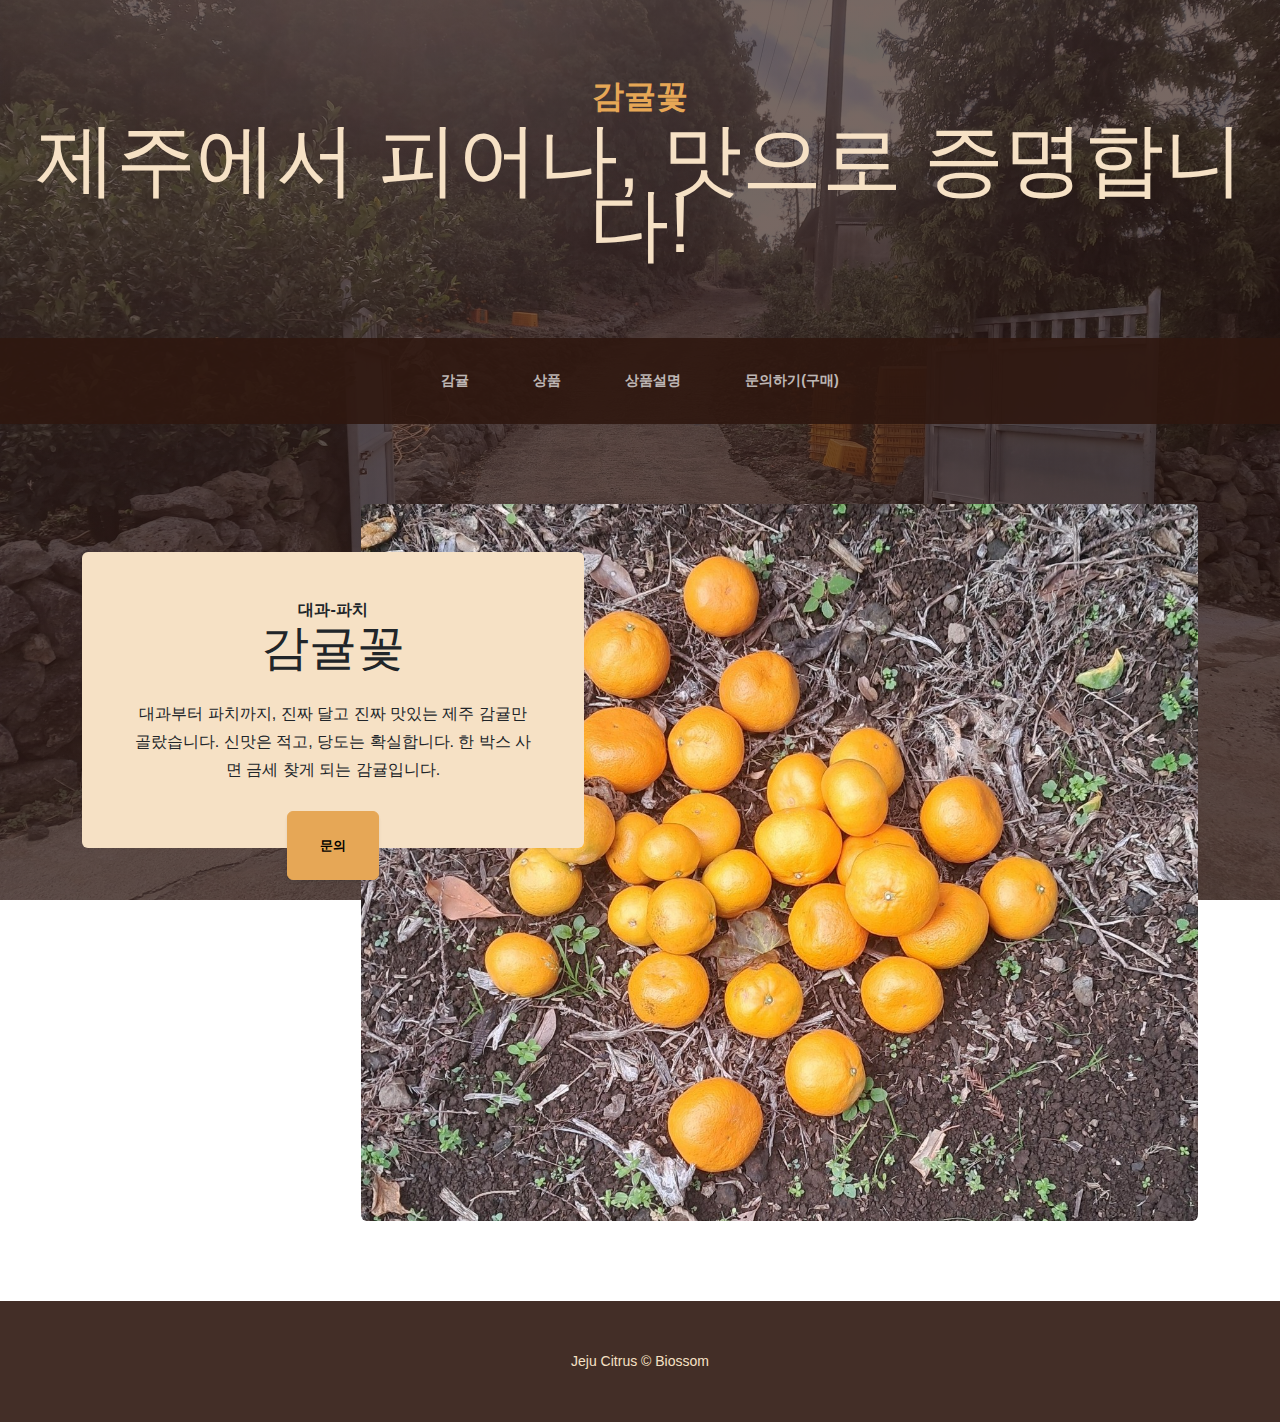
<file: index.html>
<!DOCTYPE html>
<html lang="en">
    <head>
        <meta charset="utf-8" />
        <meta name="viewport" content="width=device-width, initial-scale=1, shrink-to-fit=no" />
        <meta name="description" content="" />
        <meta name="author" content="" />
        <title>Our Blossom</title>
        <link rel="icon" type="image/x-icon" href="assets/favicon.ico" />
        <link href="css/styles.css" rel="stylesheet" />
    </head>
    <body>
        <header>
            <h1 class="site-heading text-center text-faded d-none d-lg-block">
                <span class="site-heading-upper text-primary mb-3">감귤꽃</span>
                <span class="site-heading-lower">제주에서 피어나, 맛으로 증명합니다!</span>
            </h1>
        </header>
        <!-- Navigation-->
        <nav class="navbar navbar-expand-lg navbar-dark py-lg-4" id="mainNav">
            <div class="container">
                <button class="navbar-toggler" type="button" data-bs-toggle="collapse" data-bs-target="#navbarSupportedContent" aria-controls="navbarSupportedContent" aria-expanded="false" aria-label="Toggle navigation"><span class="navbar-toggler-icon"></span></button>
                <div class="collapse navbar-collapse" id="navbarSupportedContent">
                    <ul class="navbar-nav mx-auto">
                        <li class="nav-item px-lg-4"><a class="nav-link text-uppercase" href="index.html">감귤</a></li>
                        <li class="nav-item px-lg-4"><a class="nav-link text-uppercase" href="products.html">상품</a></li>
                        <li class="nav-item px-lg-4"><a class="nav-link text-uppercase" href="about.html">상품설명</a></li>
                        <li class="nav-item px-lg-4"><a class="nav-link text-uppercase" href="store.html">문의하기(구매)</a></li>
                    </ul>
                </div>
            </div>
        </nav>
        <section class="page-section clearfix">
            <div class="container">
                <div class="intro">
                    <img class="intro-img img-fluid mb-3 mb-lg-0 rounded" src="assets/img/intro.jpg" alt="..." />
                    <div class="intro-text left-0 text-center bg-faded p-5 rounded">
                        <h2 class="section-heading mb-4">
                            <span class="section-heading-upper">대과-파치</span>
                            <span class="section-heading-lower">감귤꽃</span>
                        </h2>
                        <p class="mb-3">대과부터 파치까지,
진짜 달고 진짜 맛있는 제주 감귤만 골랐습니다.
신맛은 적고, 당도는 확실합니다.
한 박스 사면 금세 찾게 되는 감귤입니다.</p>
                        <div class="intro-button mx-auto"><a class="btn btn-primary btn-xl" href="store.html">문의</a></div>
                    </div>
                </div>
            </div>
</section>
        <footer class="footer text-faded text-center py-5">
            <div class="container"><p class="m-0 small">Jeju Citrus &copy; Biossom</p></div>
        </footer>
        <script src="js/scripts.js"></script>
    </body>
</html>
</file>
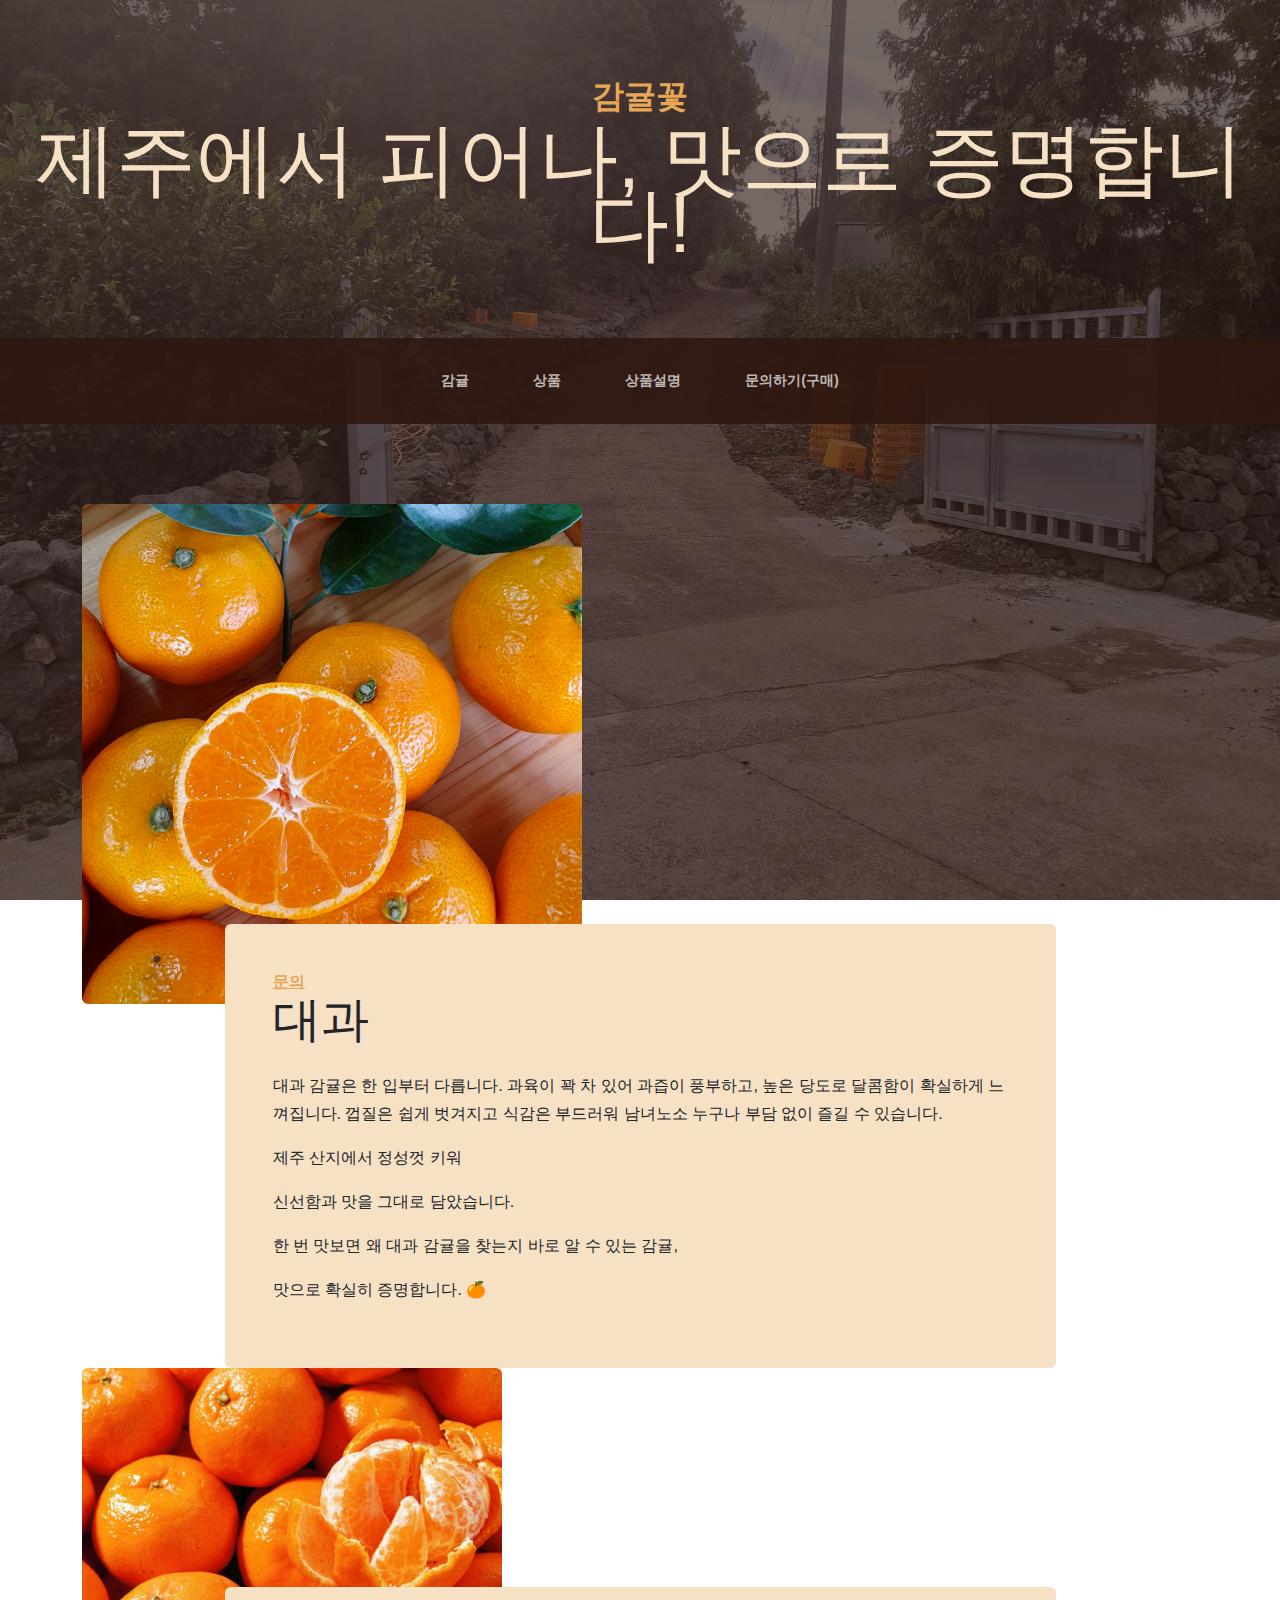
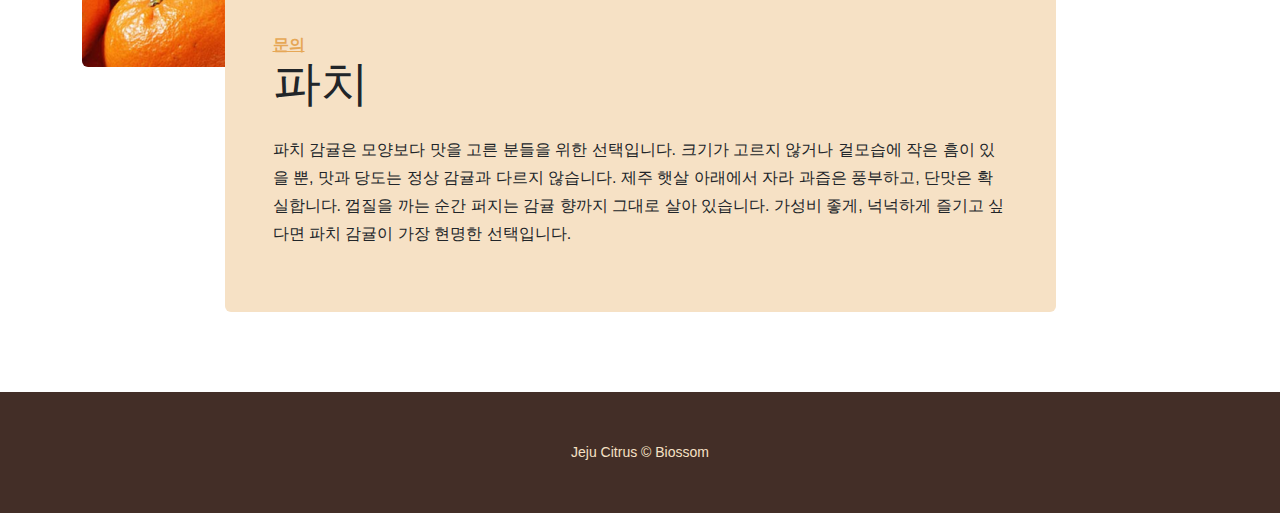
<file: about.html>
<!DOCTYPE html>
<html lang="en">
    <head>
        <meta charset="utf-8" />
        <meta name="viewport" content="width=device-width, initial-scale=1, shrink-to-fit=no" />
        <meta name="description" content="" />
        <meta name="author" content="" />
        <title>Our Blossom</title>
        <link rel="icon" type="image/x-icon" href="assets/favicon.ico" />
        <link href="css/styles.css" rel="stylesheet" />
    </head>
    <body>
        <header>
            <h1 class="site-heading text-center text-faded d-none d-lg-block">
                <span class="site-heading-upper text-primary mb-3">감귤꽃</span>
                <span class="site-heading-lower">제주에서 피어나, 맛으로 증명합니다!</span>
            </h1>
        </header>
        <!-- Navigation-->
        <nav class="navbar navbar-expand-lg navbar-dark py-lg-4" id="mainNav">
            <div class="container">
                <button class="navbar-toggler" type="button" data-bs-toggle="collapse" data-bs-target="#navbarSupportedContent" aria-controls="navbarSupportedContent" aria-expanded="false" aria-label="Toggle navigation"><span class="navbar-toggler-icon"></span></button>
                <div class="collapse navbar-collapse" id="navbarSupportedContent">
                    <ul class="navbar-nav mx-auto">
                        <li class="nav-item px-lg-4"><a class="nav-link text-uppercase" href="index.html">감귤</a></li>
                        <li class="nav-item px-lg-4"><a class="nav-link text-uppercase" href="products.html">상품</a></li>
                        <li class="nav-item px-lg-4"><a class="nav-link text-uppercase" href="about.html">상품설명</a></li>
                        <li class="nav-item px-lg-4"><a class="nav-link text-uppercase" href="store.html">문의하기(구매)</a></li>
                    </ul>
                </div>
            </div>
        </nav>
        <section class="page-section about-heading">
            <div class="container">
                <img class="img-fluid rounded about-heading-img mb-3 mb-lg-0" src="assets/img/about.jpg" alt="..." />
                <div class="about-heading-content">
                    <div class="row">
                        <div class="col-xl-9 col-lg-10 mx-auto">
                            <div class="bg-faded rounded p-5">
                                <h2 class="section-heading mb-4">
                                    <span class="section-heading-upper"></span><a href="store.html">
  <span class="section-heading-upper">문의</span>
</a>
                                    <span class="section-heading-lower">대과</span>
                                </h2>
                                <p>대과 감귤은 한 입부터 다릅니다.
과육이 꽉 차 있어 과즙이 풍부하고, 높은 당도로 달콤함이 확실하게 느껴집니다.
껍질은 쉽게 벗겨지고 식감은 부드러워 남녀노소 누구나 부담 없이 즐길 수 있습니다.
</p>
<p>제주 산지에서 정성껏 키워</p>
<p>신선함과 맛을 그대로 담았습니다.</p>
<p>한 번 맛보면 왜 대과 감귤을 찾는지 바로 알 수 있는 감귤,</p>
<p>맛으로 확실히 증명합니다. 🍊</p>
</div>
</div>
</div>
</div>
<img class="img-fluid rounded about-heading-img mb-3 mb-lg-0" src="assets\img\products-01.jpg" alt="..." />
                <div class="about-heading-content">
                    <div class="row">
                        <div class="col-xl-9 col-lg-10 mx-auto">
                            <div class="bg-faded rounded p-5">
                                <h2 class="section-heading mb-4">
<span class="section-heading-upper"></span><a href="store.html">
  <span class="section-heading-upper">문의</span>
</a>
                                    <span class="section-heading-lower">파치</span>
                                </h2>
                                    <p>파치 감귤은 모양보다 맛을 고른 분들을 위한 선택입니다.
크기가 고르지 않거나 겉모습에 작은 흠이 있을 뿐,
맛과 당도는 정상 감귤과 다르지 않습니다.

제주 햇살 아래에서 자라
과즙은 풍부하고, 단맛은 확실합니다.
껍질을 까는 순간 퍼지는 감귤 향까지 그대로 살아 있습니다.

가성비 좋게, 넉넉하게 즐기고 싶다면
파치 감귤이 가장 현명한 선택입니다.</p>
                            </div>
                        </div>
                    </div>
                </div>
            </div>
</section>
        <footer class="footer text-faded text-center py-5">
            <div class="container"><p class="m-0 small">Jeju Citrus &copy; Biossom</p></div>
        </footer>
        <script src="js/scripts.js"></script>
    </body>
</html>
</file>
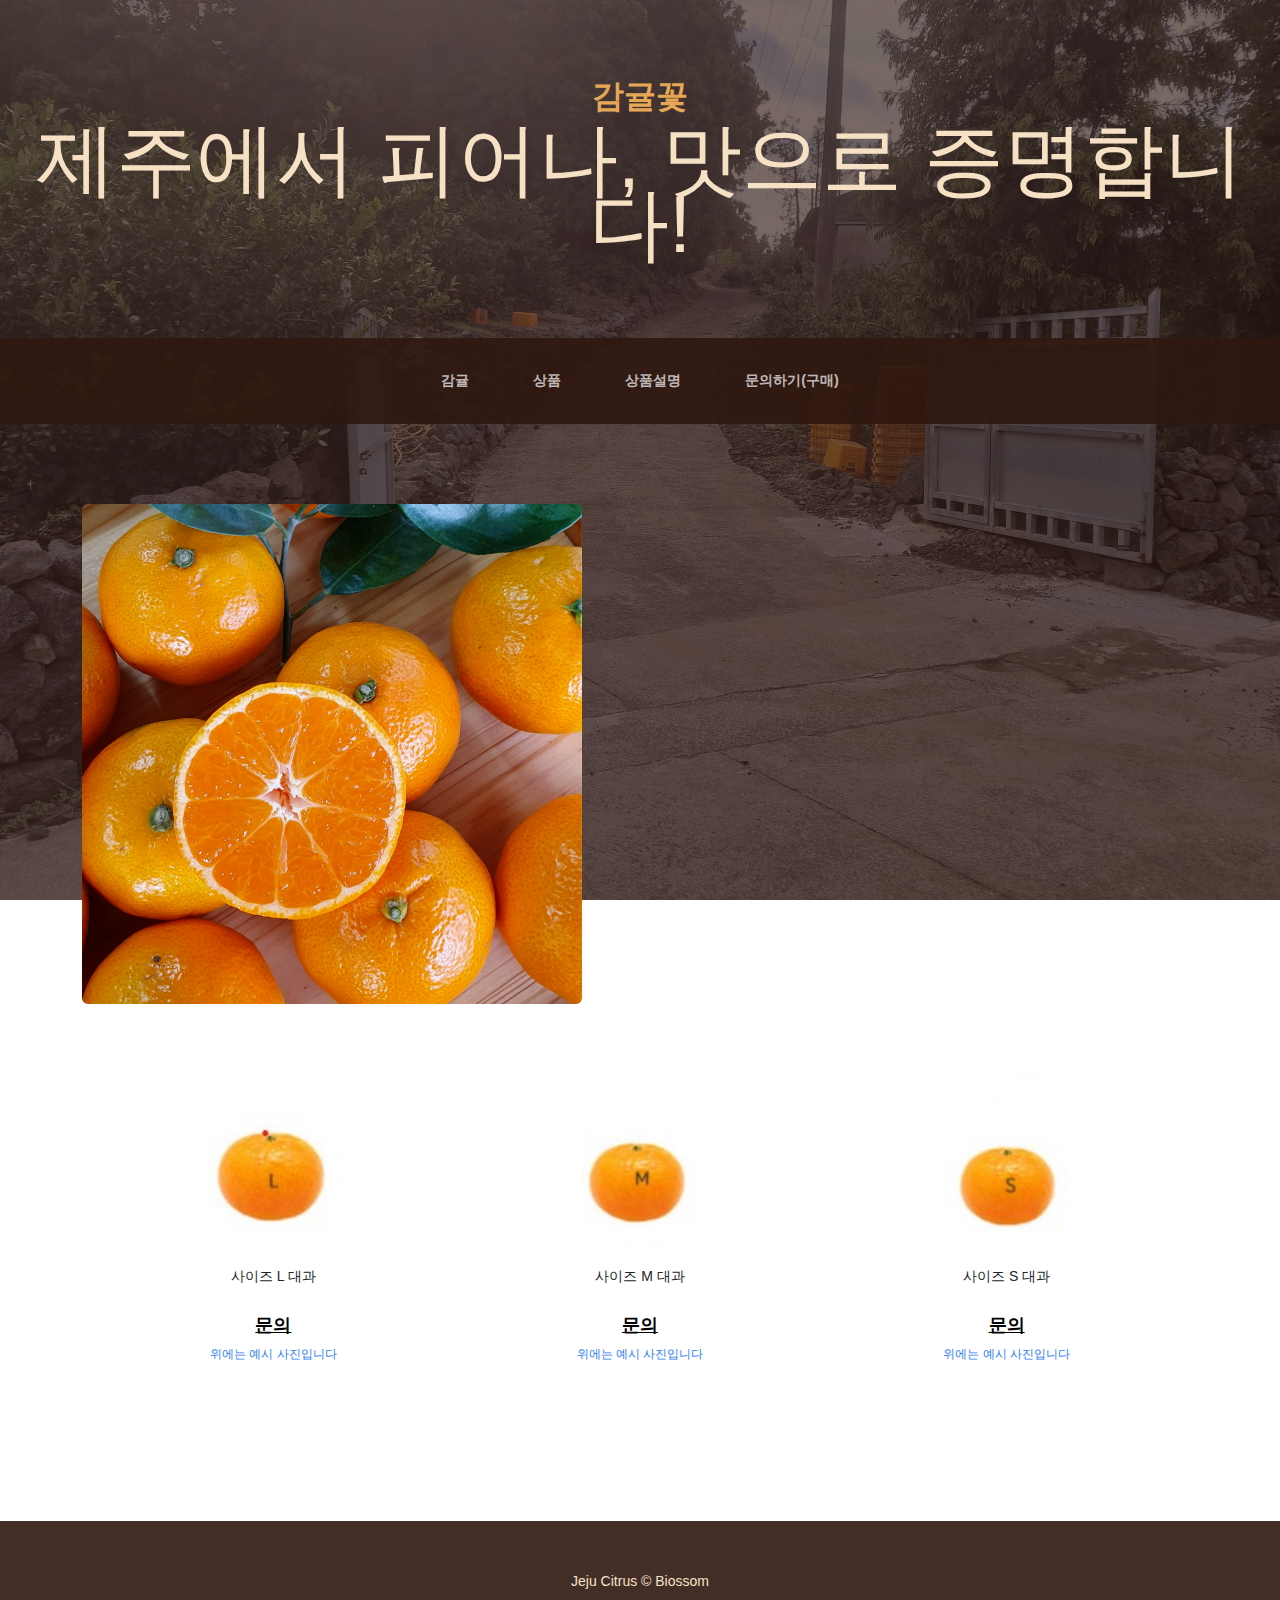
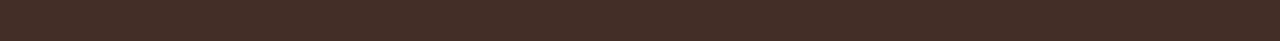
<file: products.html>
<!DOCTYPE html>
<html lang="en">
    <head>
        <meta charset="utf-8" />
        <meta name="viewport" content="width=device-width, initial-scale=1, shrink-to-fit=no" />
        <meta name="description" content="" />
        <meta name="author" content="" />
        <title>Our Blossom</title>
        <link rel="icon" type="image/x-icon" href="assets/favicon.ico" />
        <link href="css/styles.css" rel="stylesheet" />
    </head>
    <body>
        <header>
            <h1 class="site-heading text-center text-faded d-none d-lg-block">
                <span class="site-heading-upper text-primary mb-3">감귤꽃</span>
                <span class="site-heading-lower">제주에서 피어나, 맛으로 증명합니다!</span>
            </h1>
        </header>
        <!-- Navigation-->
        <nav class="navbar navbar-expand-lg navbar-dark py-lg-4" id="mainNav">
            <div class="container">
                <div class="collapse navbar-collapse" id="navbarSupportedContent">
                    <ul class="navbar-nav mx-auto">
                        <li class="nav-item px-lg-4"><a class="nav-link text-uppercase" href="index.html">감귤</a></li>
                        <li class="nav-item px-lg-4"><a class="nav-link text-uppercase" href="products.html">상품</a></li>
                        <li class="nav-item px-lg-4"><a class="nav-link text-uppercase" href="about.html">상품설명</a></li>
                        <li class="nav-item px-lg-4"><a class="nav-link text-uppercase" href="store.html">문의하기(구매)</a></li>
                    </ul>
                </div>
            </div>
        </nav>
        <section class="page-section about-heading">
            <div class="container">
                <img class="img-fluid rounded about-heading-img mb-3 mb-lg-0" src="assets/img/about.jpg" alt="..." />
<div class="product-list">
  <div class="product-card">
    <img src="assets\img\product1.jpg" alt="사이즈 L">
    <p class="title">사이즈 L 대과</p>
    <a href="store.html" class="price">문의</a>
    <p class="delivery">위에는 예시 사진입니다</p>
  </div>

  <div class="product-card">
    <img src="assets\img\product4.jpg" alt="사이즈 M">
    <p class="title">사이즈 M 대과</p>
    <a href="store.html" class="price">문의</a>
    <p class="delivery">위에는 예시 사진입니다</p>
  </div>

  <div class="product-card">
    <img src="assets\img\product5.jpg" alt="사이즈 S">
    <p class="title">사이즈 S 대과</p>
    <a href="store.html" class="price">문의</a>
    <p class="delivery">위에는 예시 사진입니다</p>
  </div>
</div>
</section>
        <footer class="footer text-faded text-center py-5">
            <div class="container"><p class="m-0 small">Jeju Citrus &copy; Biossom</p></div>
        </footer>
        <script src="js/scripts.js"></script>
    </body>
</html>
</file>
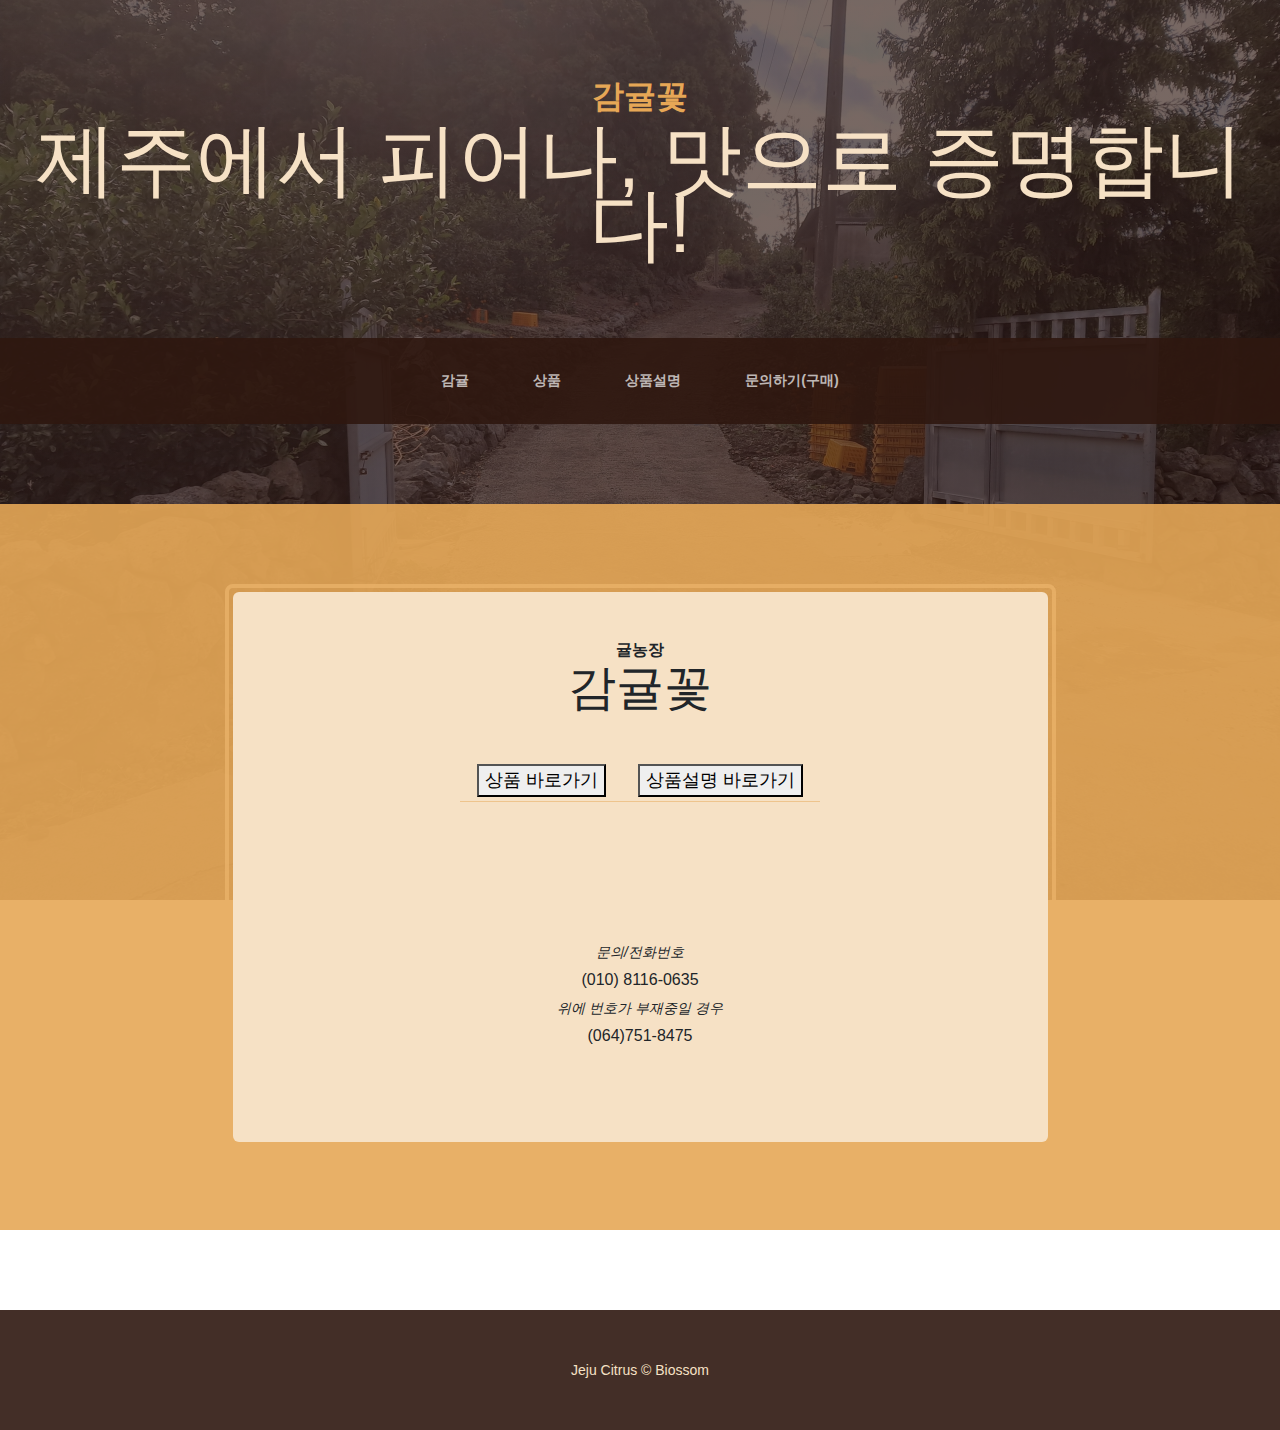
<file: store.html>
<!DOCTYPE html>
<html lang="en">
    <head>
        <meta charset="utf-8" />
        <meta name="viewport" content="width=device-width, initial-scale=1, shrink-to-fit=no" />
        <meta name="description" content="" />
        <meta name="author" content="" />
        <title>Our Blossom</title>
        <link rel="icon" type="image/x-icon" href="assets/favicon.ico" />
        <link href="css/styles.css" rel="stylesheet" />
    </head>
    <body>
        <header>
            <h1 class="site-heading text-center text-faded d-none d-lg-block">
                <span class="site-heading-upper text-primary mb-3">감귤꽃</span>
                <span class="site-heading-lower">제주에서 피어나, 맛으로 증명합니다!</span>
            </h1>
        </header>
        <!-- Navigation-->
        <nav class="navbar navbar-expand-lg navbar-dark py-lg-4" id="mainNav">
            <div class="container">
                <button class="navbar-toggler" type="button" data-bs-toggle="collapse" data-bs-target="#navbarSupportedContent" aria-controls="navbarSupportedContent" aria-expanded="false" aria-label="Toggle navigation"><span class="navbar-toggler-icon"></span></button>
                <div class="collapse navbar-collapse" id="navbarSupportedContent">
                    <ul class="navbar-nav mx-auto">
                        <li class="nav-item px-lg-4"><a class="nav-link text-uppercase" href="index.html">감귤</a></li>
                        <li class="nav-item px-lg-4"><a class="nav-link text-uppercase" href="products.html">상품</a></li>
                        <li class="nav-item px-lg-4"><a class="nav-link text-uppercase" href="about.html">상품설명</a></li>
                        <li class="nav-item px-lg-4"><a class="nav-link text-uppercase" href="store.html">문의하기(구매)</a></li>
                    </ul>
                </div>
            </div>
        </nav>
        <section class="page-section cta">
            <div class="container">
                <div class="row">
                    <div class="col-xl-9 mx-auto">
                        <div class="cta-inner bg-faded text-center rounded">
                            <h2 class="section-heading mb-5">
                                <span class="section-heading-upper">귤농장</span>
                                <span class="section-heading-lower">감귤꽃</span>
                            </h2>
                            <ul class="list-unstyled list-hours mb-5 text-left mx-auto">
                                <li class="list-unstyled-item list-hours-item d-flex">
<button class="center-btn" onclick="location.href='products.html'">
  상품 바로가기
</button>
<button class="center-btn" onclick="location.href='about.html'">
  상품설명 바로가기
</button>
                            </ul>
                            <p class="no">
                                <em>감귤꽃</em>
                            </p>
                                                        <p class="no">
                                <em>감귤꽃</em>
                            </p>
                                                        <p class="mb-0">
                                <small><em>문의/전화번호</em></small>
                                <br />
                                (010) 8116-0635
                            </p>
                            <p class="mb-0">
                                <small><em>위에 번호가 부재중일 경우</em></small>
                                <br />
                                (064)751-8475
                            </p>
                                                        <p class="no">
                                <em>감귤꽃</em>
                            </p>
                        </div>
                    </div>
                </div>
            </div>
        </section>
        <footer class="footer text-faded text-center py-5">
            <div class="container"><p class="m-0 small">Jeju Citrus &copy; Biossom</p></div>
        </footer>
        <script src="js/scripts.js"></script>
    </body>
</html>
</file>
